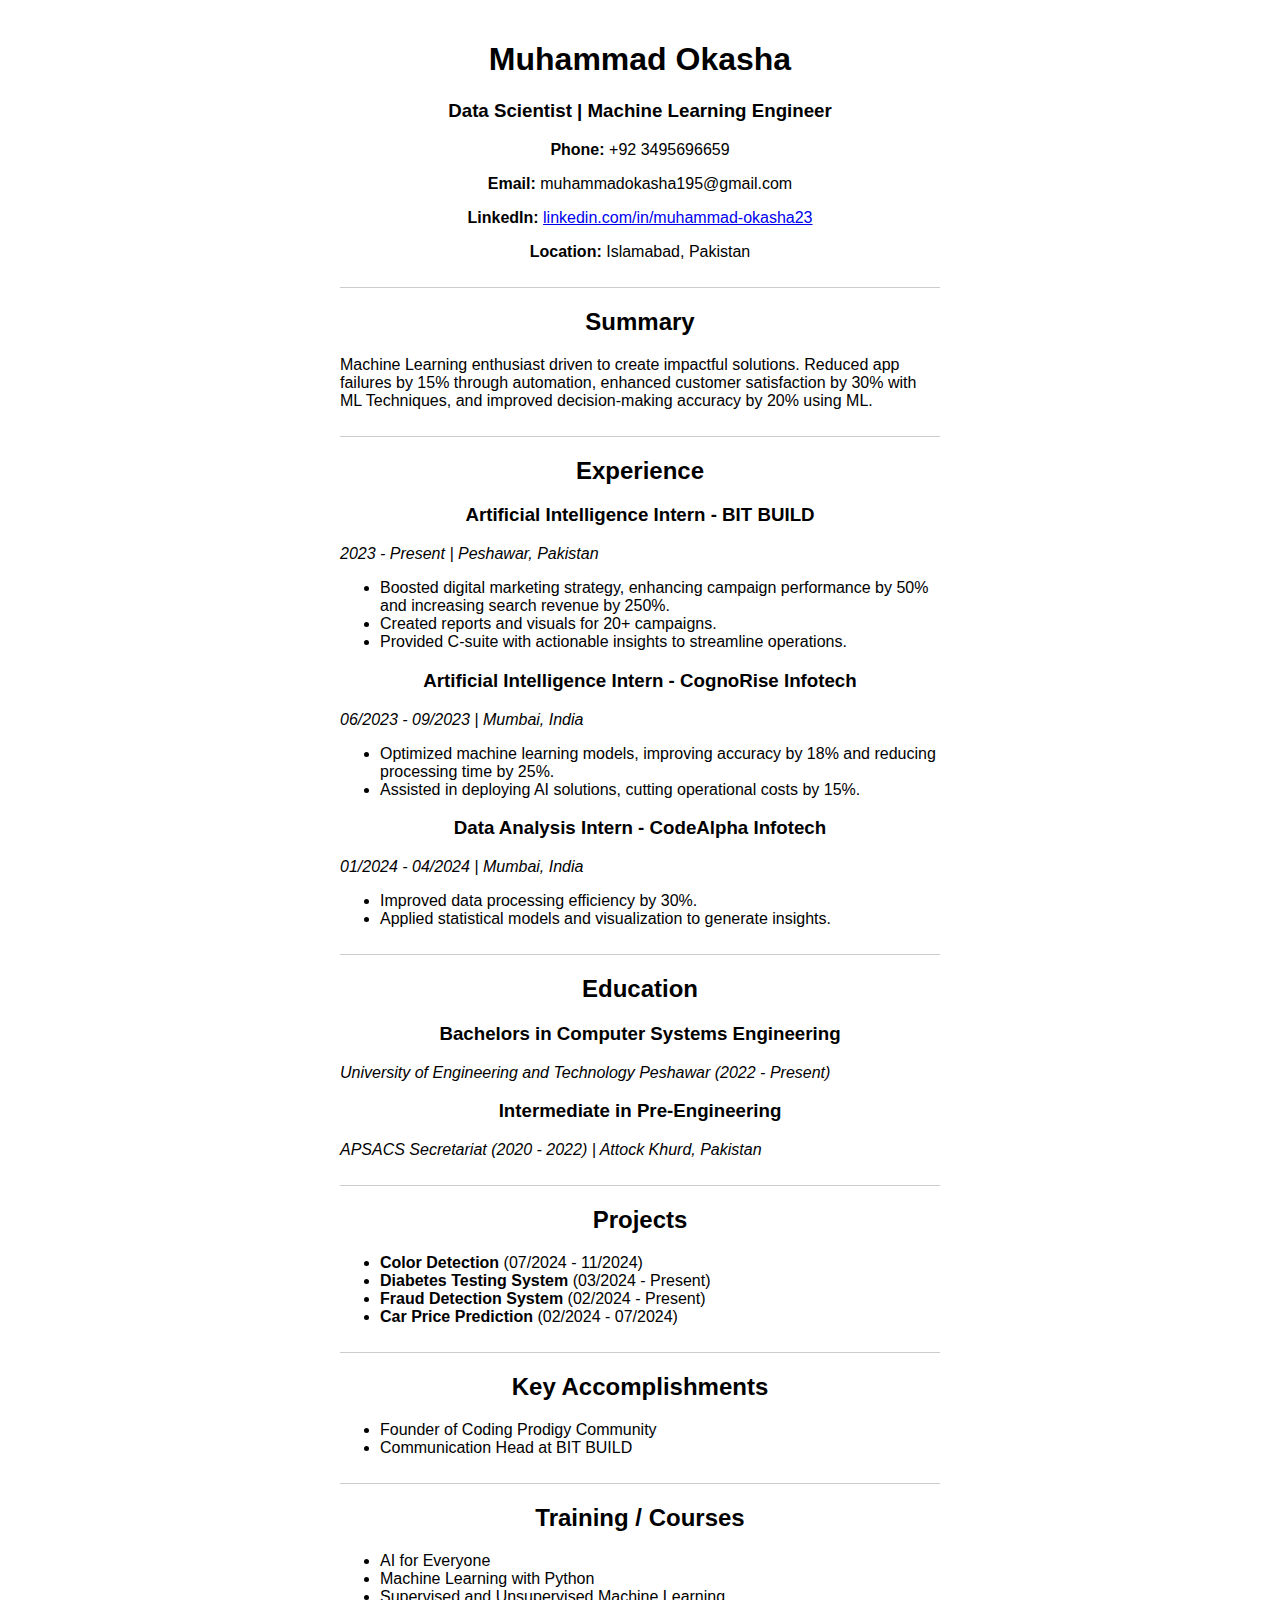
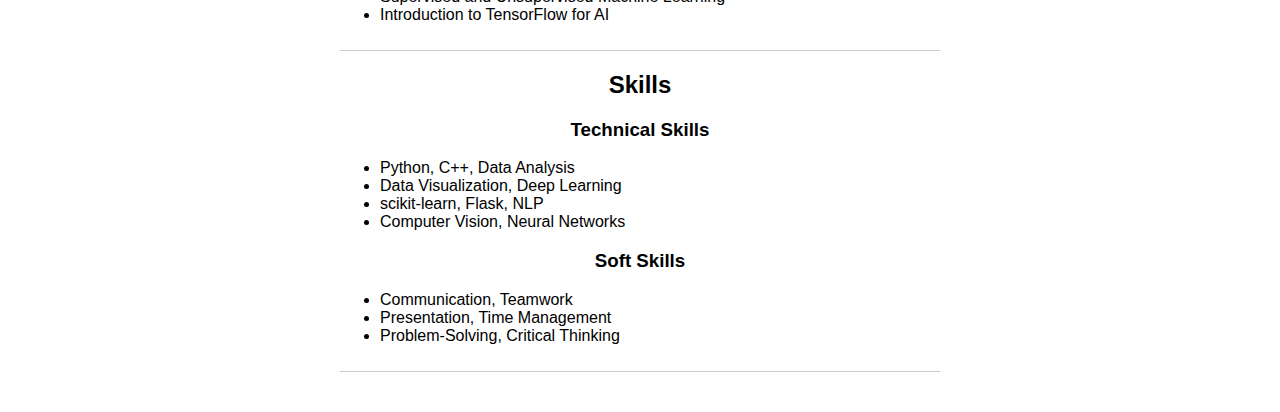
<file: resume1.html>
<!DOCTYPE html>
<html lang="en">
<head>
    <meta charset="UTF-8">
    <meta name="viewport" content="width=device-width, initial-scale=1.0">
    <title>Muhammad Okasha Resume</title>
    <style>
        body {
            font-family: Arial, sans-serif;
            margin: 20px;
            padding: 20px;
            max-width: 600px;
            margin: auto;
        }
        h1, h2, h3 {
            text-align: center;
        }
        .section {
            margin-bottom: 20px;
            border-bottom: 1px solid #ccc;
            padding-bottom: 10px;
        }
        .contact {
            text-align: center;
        }
    </style>
</head>
<body>

    <h1>Muhammad Okasha</h1>
    <h3>Data Scientist | Machine Learning Engineer</h3>

    <div class="contact section">
        <p><strong>Phone:</strong> +92 3495696659</p>
        <p><strong>Email:</strong> muhammadokasha195@gmail.com</p>
        <p><strong>LinkedIn:</strong> <a href="https://www.linkedin.com/in/muhammad-okasha23/">linkedin.com/in/muhammad-okasha23</a></p>
        <p><strong>Location:</strong> Islamabad, Pakistan</p>
    </div>

    <div class="section">
        <h2>Summary</h2>
        <p>Machine Learning enthusiast driven to create impactful solutions. Reduced app failures by 15% through automation, enhanced customer satisfaction by 30% with ML Techniques, and improved decision-making accuracy by 20% using ML.</p>
    </div>

    <div class="section">
        <h2>Experience</h2>
        <h3>Artificial Intelligence Intern - BIT BUILD</h3>
        <p><em>2023 - Present | Peshawar, Pakistan</em></p>
        <ul>
            <li>Boosted digital marketing strategy, enhancing campaign performance by 50% and increasing search revenue by 250%.</li>
            <li>Created reports and visuals for 20+ campaigns.</li>
            <li>Provided C-suite with actionable insights to streamline operations.</li>
        </ul>

        <h3>Artificial Intelligence Intern - CognoRise Infotech</h3>
        <p><em>06/2023 - 09/2023 | Mumbai, India</em></p>
        <ul>
            <li>Optimized machine learning models, improving accuracy by 18% and reducing processing time by 25%.</li>
            <li>Assisted in deploying AI solutions, cutting operational costs by 15%.</li>
        </ul>

        <h3>Data Analysis Intern - CodeAlpha Infotech</h3>
        <p><em>01/2024 - 04/2024 | Mumbai, India</em></p>
        <ul>
            <li>Improved data processing efficiency by 30%.</li>
            <li>Applied statistical models and visualization to generate insights.</li>
        </ul>
    </div>

    <div class="section">
        <h2>Education</h2>
        <h3>Bachelors in Computer Systems Engineering</h3>
        <p><em>University of Engineering and Technology Peshawar (2022 - Present)</em></p>

        <h3>Intermediate in Pre-Engineering</h3>
        <p><em>APSACS Secretariat (2020 - 2022) | Attock Khurd, Pakistan</em></p>
    </div>

    <div class="section">
        <h2>Projects</h2>
        <ul>
            <li><strong>Color Detection</strong> (07/2024 - 11/2024)</li>
            <li><strong>Diabetes Testing System</strong> (03/2024 - Present)</li>
            <li><strong>Fraud Detection System</strong> (02/2024 - Present)</li>
            <li><strong>Car Price Prediction</strong> (02/2024 - 07/2024)</li>
        </ul>
    </div>

    <div class="section">
        <h2>Key Accomplishments</h2>
        <ul>
            <li>Founder of Coding Prodigy Community</li>
            <li>Communication Head at BIT BUILD</li>
        </ul>
    </div>

    <div class="section">
        <h2>Training / Courses</h2>
        <ul>
            <li>AI for Everyone</li>
            <li>Machine Learning with Python</li>
            <li>Supervised and Unsupervised Machine Learning</li>
            <li>Introduction to TensorFlow for AI</li>
        </ul>
    </div>

    <div class="section">
        <h2>Skills</h2>
        <h3>Technical Skills</h3>
        <ul>
            <li>Python, C++, Data Analysis</li>
            <li>Data Visualization, Deep Learning</li>
            <li>scikit-learn, Flask, NLP</li>
            <li>Computer Vision, Neural Networks</li>
        </ul>

        <h3>Soft Skills</h3>
        <ul>
            <li>Communication, Teamwork</li>
            <li>Presentation, Time Management</li>
            <li>Problem-Solving, Critical Thinking</li>
        </ul>
    </div>

</body>
</html>
</file>
